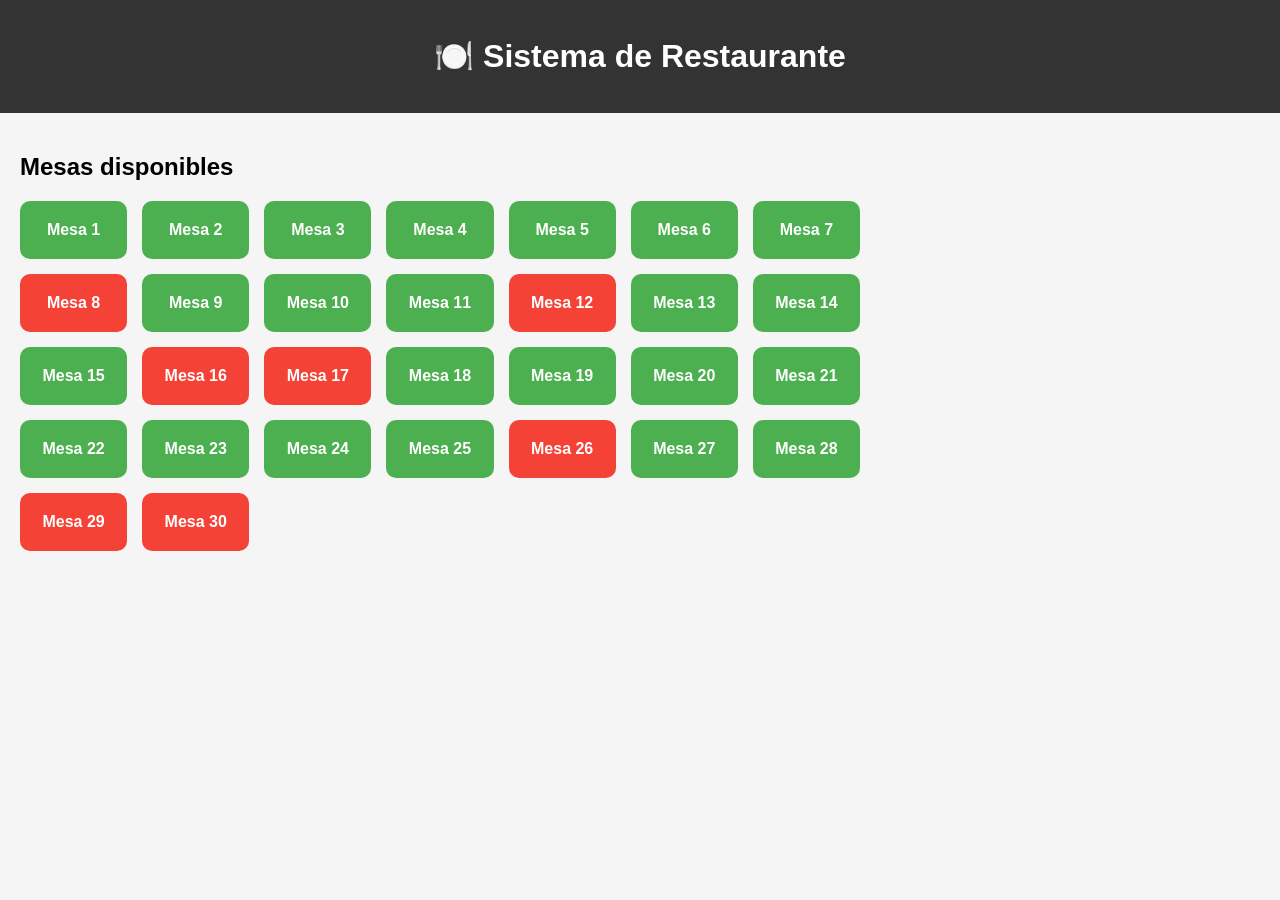
<file: index.html>
<!DOCTYPE html>
<html lang="es">
<head>
    <meta charset="UTF-8">
    <meta name="viewport" content="width=device-width, initial-scale=1.0">
    <title>Sistema de Restaurante</title>

    <!-- CSS -->
    <link rel="stylesheet" href="assets/css/styles.css">
</head>
<body>

    <!-- HEADER -->
    <header class="header">
        <h1>🍽️ Sistema de Restaurante</h1>
    </header>

    <!-- CONTENIDO PRINCIPAL -->
    <main class="container">

        <!-- SECCIÓN MESAS -->
        <section class="mesas-section">
            <h2>Mesas disponibles</h2>

            <div id="mesas-container" class="mesas-grid">
                <!-- Aquí JS va a insertar las mesas -->
            </div>
        </section>

    </main>

    <!-- MODAL (para iniciar pedido) -->
    <div id="modal" class="modal hidden">
        <div class="modal-content">
            <h3>Iniciar Pedido</h3>

            <p>Mesa seleccionada: <span id="mesa-numero"></span></p>

            <label>
                Número de clientes:
                <input type="number" id="num-clientes" min="1" value="1">
            </label>

            <button id="btn-iniciar">Iniciar Pedido</button>
            <button id="btn-cerrar">Cancelar</button>
        </div>
    </div>

    <!-- JS -->
    <script type="module" src="assets/js/app.js"></script>

</body>
</html>
</file>
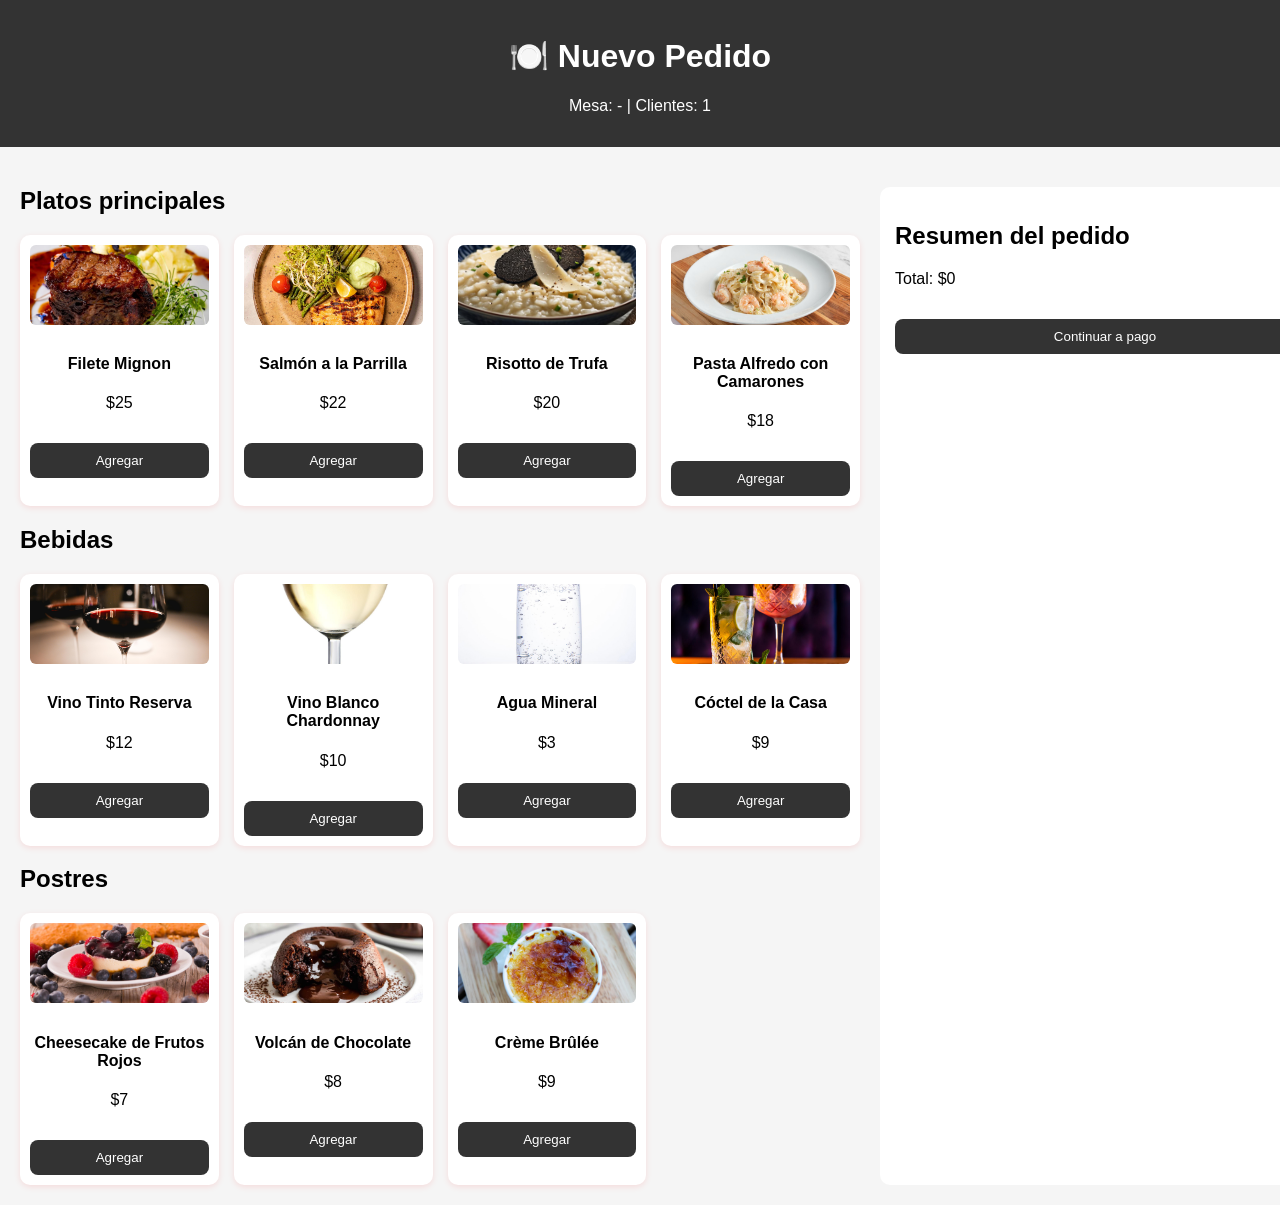
<file: views/pedido.html>
<!DOCTYPE html>
<html lang="es">
<head>
    <meta charset="UTF-8">
    <meta name="viewport" content="width=device-width, initial-scale=1.0">
    <title>Pedido</title>

    <link rel="stylesheet" href="../assets/css/styles.css">
</head>
<body>

    <!-- HEADER -->
    <header class="header">
        <h1>🍽️ Nuevo Pedido</h1>
        <p>Mesa: <span id="mesa-info"></span> | Clientes: <span id="clientes-info"></span></p>
    </header>

    <main class="container">

    <!-- MENÚ (IZQUIERDA) -->
    <div>
        <section>
            <h2>Platos principales</h2>
            <div id="platos" class="menu-grid"></div>
        </section>

        <section>
            <h2>Bebidas</h2>
            <div id="bebidas" class="menu-grid"></div>
        </section>

        <section>
            <h2>Postres</h2>
            <div id="postres" class="menu-grid"></div>
        </section>
    </div>

    <!-- RESUMEN (DERECHA) -->
    <section class="resumen">
        <h2>Resumen del pedido</h2>
        <ul id="lista-pedido"></ul>

        <p>Total: $<span id="total">0</span></p>

        <button id="btn-continuar">Continuar a pago</button>
    </section>

</main>

    <script type="module" src="../assets/js/modules/pedidos.js"></script>
</body>
</html>
</file>
<file: assets/css/styles.css>
body {
    font-family: Arial, sans-serif;
    margin: 0;
    background: #f5f5f5;
}

.header {
    background: #333;
    color: white;
    padding: 1rem;
    text-align: center;
}

.container {
    padding: 20px;
    display: grid;
    grid-template-columns: 2fr 1fr;
    gap: 20px;
    width: 100%;
}

.mesas-grid {
    display: grid;
    grid-template-columns: repeat(auto-fill, minmax(100px, 1fr));
    gap: 15px;
}

.mesa {
    padding: 20px;
    text-align: center;
    border-radius: 10px;
    cursor: pointer;
    font-weight: bold;
}

/* Estados */
.mesa.libre {
    background: #4CAF50;
    color: white;
}

.mesa.ocupada {
    background: #f44336;
    color: white;
}

/* Modal */
.modal {
    position: fixed;
    top: 0;
    left: 0;
    right: 0;
    bottom: 0;
    background: rgba(0,0,0,0.5);
    display: flex;
    justify-content: center;
    align-items: center;
}

.hidden {
    display: none;
}

.modal-content {
    background: white;
    padding: 20px;
    border-radius: 10px;
}

.menu-grid {
    display: grid;
    grid-template-columns: repeat(auto-fill, minmax(180px, 1fr));
    gap: 15px;
}

.item {
    background: white;
    padding: 10px;
    border-radius: 10px;
    text-align: center;
    box-shadow: 0 2px 6px rgba(255, 0, 0, 0.1);
    transition: transform 0.2s;
}

.item:hover {
    transform: scale(1.05);
}

.resumen {
    margin-top: 20px;
    background: #fff;
    padding: 15px;
    border-radius: 10px;
}

.pago {
    margin-top: 20px;
    background: white;
    padding: 15px;
    border-radius: 10px;
}

button {
    margin-top: 15px;
    padding: 10px;
    width: 100%;
    border: none;
    background: #333;
    color: white;
    border-radius: 8px;
    cursor: pointer;
}

.item-img {
    width: 100%;
    height: 80px;
    object-fit: cover;
    border-radius: 6px;
    margin-bottom: 5px;
}

section {
    width: 100%;
}
</file>
